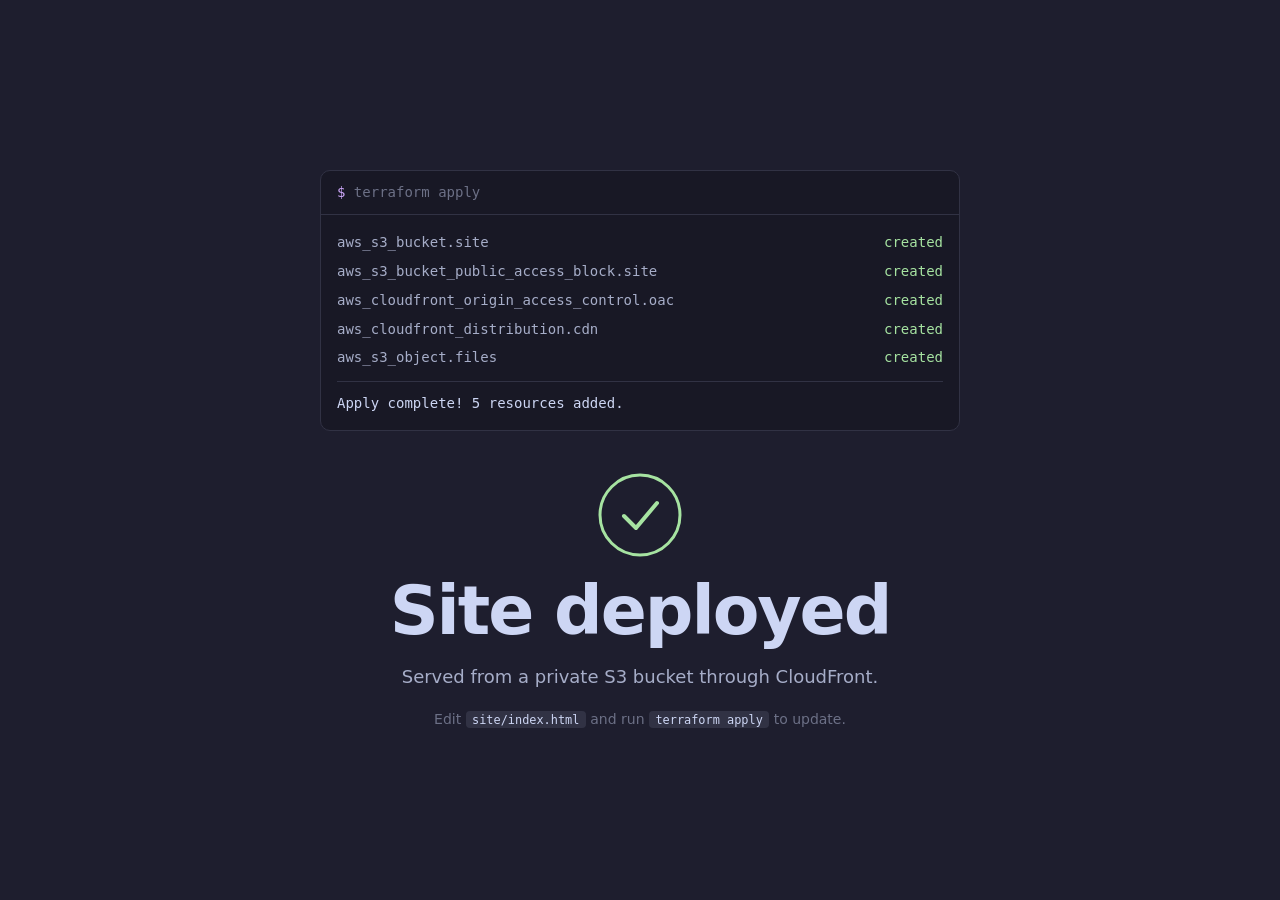
<file: site/index.html>
<!doctype html>
<html lang="en">
<head>
  <meta charset="utf-8">
  <meta name="viewport" content="width=device-width, initial-scale=1">
  <meta name="theme-color" content="#1e1e2e">
  <meta name="description" content="A static site served from a private S3 bucket through CloudFront.">
  <title>Site deployed</title>
  <link rel="icon" href="data:image/svg+xml,%3Csvg xmlns='http://www.w3.org/2000/svg' viewBox='0 0 16 16'%3E%3Ccircle cx='8' cy='8' r='7' fill='%23a6e3a1'/%3E%3C/svg%3E">
  <link rel="stylesheet" href="assets/style.css">
</head>
<body>
  <main>
    <section class="terminal" aria-label="Deployment log">
      <div class="terminal-head"><span class="prompt">$</span> terraform apply</div>
      <ul class="log">
        <li style="--i:0"><span class="name">aws_s3_bucket.site</span><span class="ok">created</span></li>
        <li style="--i:1"><span class="name">aws_s3_bucket_public_access_block.site</span><span class="ok">created</span></li>
        <li style="--i:2"><span class="name">aws_cloudfront_origin_access_control.oac</span><span class="ok">created</span></li>
        <li style="--i:3"><span class="name">aws_cloudfront_distribution.cdn</span><span class="ok">created</span></li>
        <li style="--i:4"><span class="name">aws_s3_object.files</span><span class="ok">created</span></li>
        <li class="summary" style="--i:5"><span>Apply complete! 5 resources added.</span></li>
      </ul>
    </section>

    <section class="result">
      <svg class="check" viewBox="0 0 88 88" aria-hidden="true">
        <circle cx="44" cy="44" r="40"/>
        <path d="M28 45 L40 57 L61 32"/>
      </svg>
      <h1>Site deployed</h1>
      <p class="lede">Served from a private S3 bucket through CloudFront.</p>
      <p class="hint">Edit <code>site/index.html</code> and run <code>terraform apply</code> to update.</p>
    </section>
  </main>
</body>
</html>
</file>
<file: site/assets/style.css>
:root {
  --crust: #11111b;
  --mantle: #181825;
  --base: #1e1e2e;
  --surface0: #313244;
  --overlay0: #6c7086;
  --subtext0: #a6adc8;
  --text: #cdd6f4;
  --green: #a6e3a1;
  --mauve: #cba6f7;
  --red: #f38ba8;
  --blue: #89b4fa;
  --mono: ui-monospace, "SF Mono", "JetBrains Mono", Menlo, Consolas, monospace;
  --sans: system-ui, -apple-system, "Segoe UI", Roboto, sans-serif;
}

* { box-sizing: border-box; }

html { color-scheme: dark; }

body {
  margin: 0;
  min-height: 100vh;
  display: grid;
  place-items: center;
  padding: clamp(1rem, 4vw, 3rem);
  background: var(--base);
  color: var(--text);
  font-family: var(--sans);
  line-height: 1.6;
}

main {
  width: min(100%, 40rem);
  display: grid;
  gap: 2.5rem;
}

.terminal {
  background: var(--mantle);
  border: 1px solid var(--surface0);
  border-radius: 10px;
  overflow: hidden;
  font-family: var(--mono);
  font-size: 0.875rem;
}

.terminal-head {
  padding: 0.65rem 1rem;
  border-bottom: 1px solid var(--surface0);
  color: var(--overlay0);
}

.terminal-head .prompt { color: var(--mauve); }

.log {
  list-style: none;
  margin: 0;
  padding: 1rem;
  display: grid;
  gap: 0.4rem;
}

.log li {
  display: flex;
  justify-content: space-between;
  gap: 1rem;
  opacity: 0;
  animation: line 0.4s ease-out forwards;
  animation-delay: calc(0.4s + var(--i) * 0.45s);
}

.log .name { color: var(--subtext0); overflow-wrap: anywhere; }
.log .ok { color: var(--green); white-space: nowrap; }
.log .fail { color: var(--red); white-space: nowrap; }

.log .summary {
  margin-top: 0.4rem;
  padding-top: 0.6rem;
  border-top: 1px solid var(--surface0);
  color: var(--text);
}

.result {
  display: grid;
  justify-items: center;
  gap: 1rem;
  text-align: center;
  opacity: 0;
  animation: rise 0.7s cubic-bezier(0.2, 0.8, 0.2, 1) forwards;
  animation-delay: 3.4s;
}

.check { width: 88px; height: 88px; color: var(--green); }
.error .check { color: var(--red); }

.check circle,
.check path {
  fill: none;
  stroke: currentColor;
  stroke-linecap: round;
  stroke-linejoin: round;
}

.check circle {
  stroke-width: 3;
  stroke-dasharray: 252;
  stroke-dashoffset: 252;
  animation: draw 0.8s ease-out forwards;
  animation-delay: 3.5s;
}

.check path {
  stroke-width: 4;
  stroke-dasharray: 60;
  stroke-dashoffset: 60;
  animation: draw 0.5s ease-out forwards;
  animation-delay: 4.1s;
}

h1 {
  margin: 0;
  font-size: clamp(2.5rem, 8vw, 4.25rem);
  font-weight: 700;
  line-height: 1.05;
  letter-spacing: -0.03em;
}

.lede {
  margin: 0;
  max-width: 32rem;
  color: var(--subtext0);
  font-size: 1.125rem;
}

.hint {
  margin: 0;
  color: var(--overlay0);
  font-size: 0.875rem;
}

code {
  padding: 0.1rem 0.4rem;
  border-radius: 4px;
  background: var(--surface0);
  color: var(--text);
  font-family: var(--mono);
  font-size: 0.85em;
}

a { color: var(--blue); text-underline-offset: 3px; }
a:hover { color: var(--mauve); }
a:focus-visible { outline: 2px solid var(--mauve); outline-offset: 3px; border-radius: 2px; }

@keyframes line {
  from { opacity: 0; transform: translateX(-6px); }
  to { opacity: 1; transform: none; }
}

@keyframes rise {
  from { opacity: 0; transform: translateY(12px); }
  to { opacity: 1; transform: none; }
}

@keyframes draw {
  to { stroke-dashoffset: 0; }
}

@media (prefers-reduced-motion: reduce) {
  .log li, .result { animation: none; opacity: 1; }
  .check circle, .check path { animation: none; stroke-dashoffset: 0; }
}
</file>
